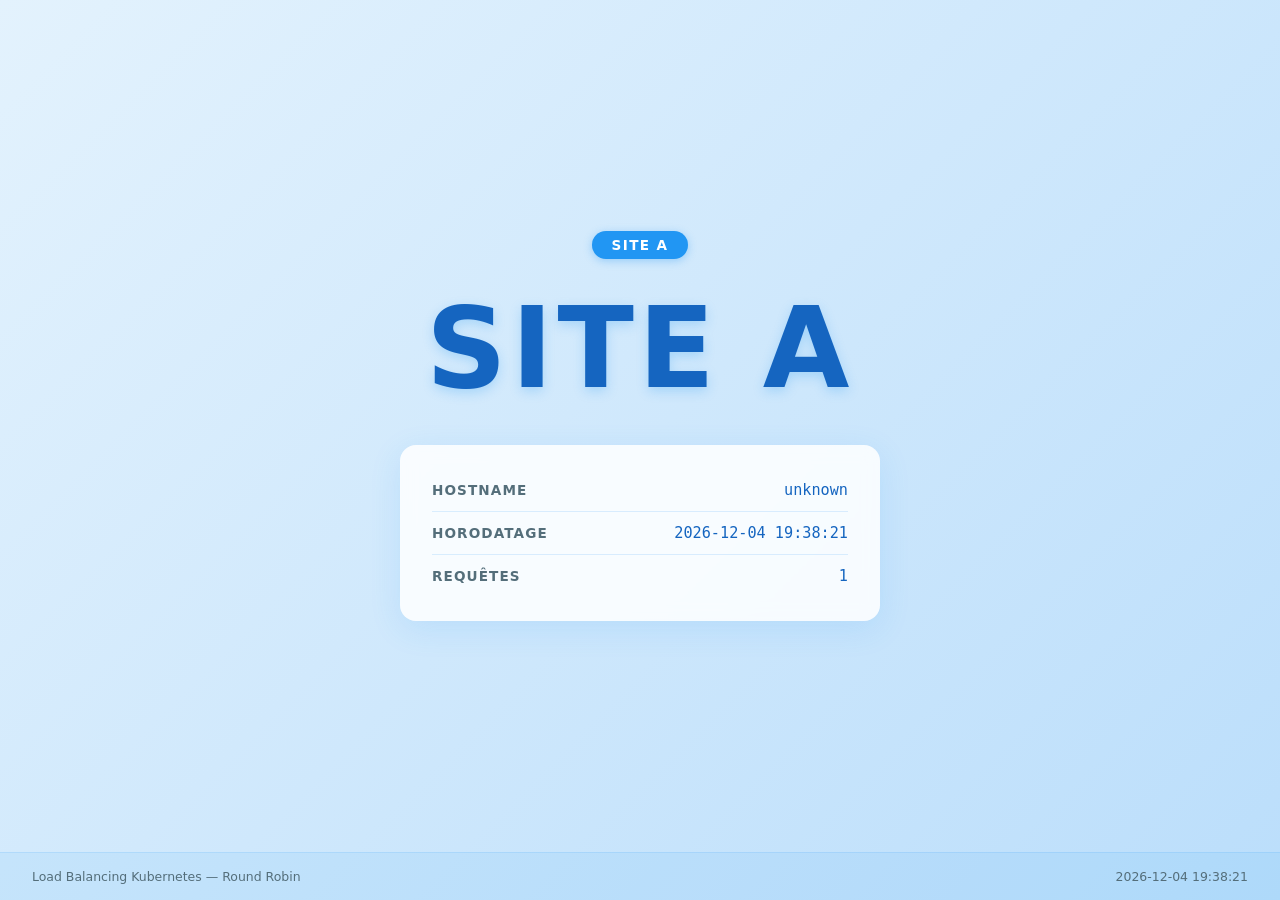
<file: site-a/index.html>
<!DOCTYPE html>
<html lang="fr">
<head>
    <meta charset="UTF-8">
    <meta name="viewport" content="width=device-width, initial-scale=1.0">
    <title>SITE A - Load Balancing Kubernetes</title>
    <link rel="stylesheet" href="style.css">
</head>
<body>
    <main class="container">
        <div class="badge">SITE A</div>
        <h1 class="site-title">SITE A</h1>
        <div class="info-card">
            <div class="info-row">
                <span class="info-label">Hostname</span>
                <span class="info-value" id="hostname">{{HOSTNAME}}</span>
            </div>
            <div class="info-row">
                <span class="info-label">Horodatage</span>
                <span class="info-value" id="timestamp">--</span>
            </div>
            <div class="info-row">
                <span class="info-label">Requêtes</span>
                <span class="info-value" id="request-count">0</span>
            </div>
        </div>
    </main>
    <footer class="footer">
        <span>Load Balancing Kubernetes &mdash; Round Robin</span>
        <span id="footer-timestamp">--</span>
    </footer>
    <script src="script.js"></script>
</body>
</html>
</file>
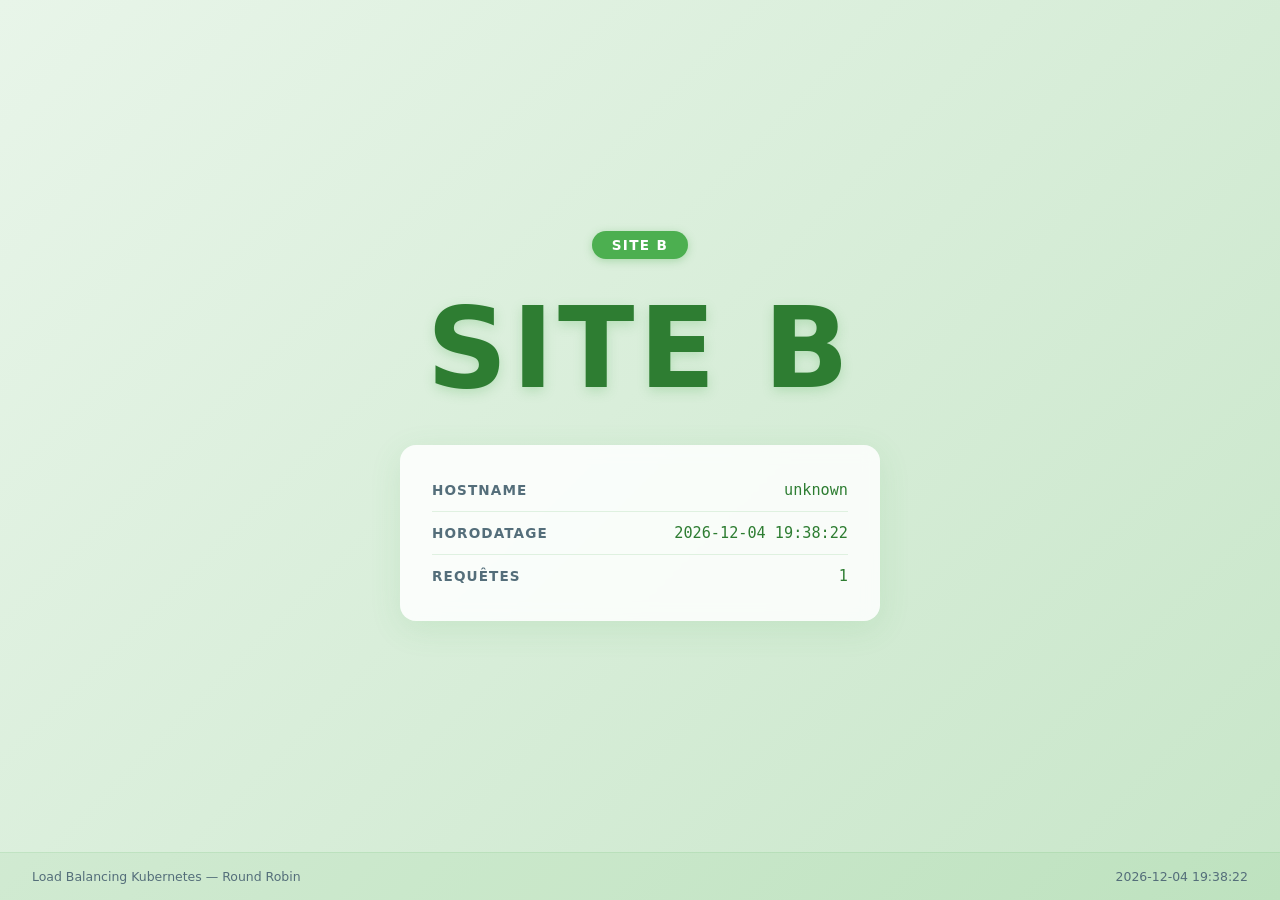
<file: site-b/index.html>
<!DOCTYPE html>
<html lang="fr">
<head>
    <meta charset="UTF-8">
    <meta name="viewport" content="width=device-width, initial-scale=1.0">
    <title>SITE B - Load Balancing Kubernetes</title>
    <link rel="stylesheet" href="style.css">
</head>
<body>
    <main class="container">
        <div class="badge">SITE B</div>
        <h1 class="site-title">SITE B</h1>
        <div class="info-card">
            <div class="info-row">
                <span class="info-label">Hostname</span>
                <span class="info-value" id="hostname">{{HOSTNAME}}</span>
            </div>
            <div class="info-row">
                <span class="info-label">Horodatage</span>
                <span class="info-value" id="timestamp">--</span>
            </div>
            <div class="info-row">
                <span class="info-label">Requêtes</span>
                <span class="info-value" id="request-count">0</span>
            </div>
        </div>
    </main>
    <footer class="footer">
        <span>Load Balancing Kubernetes &mdash; Round Robin</span>
        <span id="footer-timestamp">--</span>
    </footer>
    <script src="script.js"></script>
</body>
</html>
</file>
<file: site-a/style.css>
*,
*::before,
*::after {
    margin: 0;
    padding: 0;
    box-sizing: border-box;
}

:root {
    --color-primary: #2196F3;
    --color-primary-light: #64B5F6;
    --color-primary-dark: #1565C0;
    --color-bg-start: #E3F2FD;
    --color-bg-end: #BBDEFB;
    --color-text: #212121;
    --color-text-secondary: #546E7A;
    --color-card-bg: rgba(255, 255, 255, 0.85);
    --font-family: system-ui, -apple-system, "Segoe UI", Roboto, sans-serif;
}

html, body {
    height: 100%;
    font-family: var(--font-family);
    color: var(--color-text);
}

body {
    display: flex;
    flex-direction: column;
    min-height: 100vh;
    background: linear-gradient(135deg, var(--color-bg-start) 0%, var(--color-bg-end) 100%);
}

/* --- Main container --- */

.container {
    flex: 1;
    display: flex;
    flex-direction: column;
    align-items: center;
    justify-content: center;
    padding: 2rem 1rem;
}

/* --- Badge --- */

.badge {
    display: inline-block;
    padding: 0.4rem 1.2rem;
    margin-bottom: 1.5rem;
    font-size: 0.85rem;
    font-weight: 700;
    letter-spacing: 0.1em;
    text-transform: uppercase;
    color: #ffffff;
    background: var(--color-primary);
    border-radius: 100px;
    box-shadow: 0 2px 8px rgba(33, 150, 243, 0.35);
}

/* --- Title --- */

.site-title {
    font-size: clamp(3rem, 10vw, 7rem);
    font-weight: 900;
    letter-spacing: 0.04em;
    text-transform: uppercase;
    color: var(--color-primary-dark);
    text-shadow: 0 4px 12px rgba(33, 150, 243, 0.25);
    text-align: center;
    margin-bottom: 2rem;
}

/* --- Info card --- */

.info-card {
    width: 100%;
    max-width: 480px;
    background: var(--color-card-bg);
    border-radius: 16px;
    padding: 1.5rem 2rem;
    box-shadow: 0 8px 32px rgba(33, 150, 243, 0.12);
    backdrop-filter: blur(8px);
}

.info-row {
    display: flex;
    justify-content: space-between;
    align-items: center;
    padding: 0.75rem 0;
}

.info-row + .info-row {
    border-top: 1px solid rgba(33, 150, 243, 0.15);
}

.info-label {
    font-size: 0.85rem;
    font-weight: 600;
    text-transform: uppercase;
    letter-spacing: 0.08em;
    color: var(--color-text-secondary);
}

.info-value {
    font-size: 0.95rem;
    font-weight: 500;
    font-family: "SF Mono", "Cascadia Code", "Fira Code", Consolas, monospace;
    color: var(--color-primary-dark);
    word-break: break-all;
    text-align: right;
}

/* --- Footer --- */

.footer {
    display: flex;
    justify-content: space-between;
    align-items: center;
    padding: 1rem 2rem;
    font-size: 0.78rem;
    color: var(--color-text-secondary);
    background: rgba(33, 150, 243, 0.08);
    border-top: 1px solid rgba(33, 150, 243, 0.12);
}

/* --- Responsive --- */

@media (max-width: 480px) {
    .info-card {
        padding: 1rem 1.25rem;
    }

    .footer {
        flex-direction: column;
        gap: 0.3rem;
        text-align: center;
    }
}
</file>
<file: site-b/style.css>
*,
*::before,
*::after {
    margin: 0;
    padding: 0;
    box-sizing: border-box;
}

:root {
    --color-primary: #4CAF50;
    --color-primary-light: #81C784;
    --color-primary-dark: #2E7D32;
    --color-bg-start: #E8F5E9;
    --color-bg-end: #C8E6C9;
    --color-text: #212121;
    --color-text-secondary: #546E7A;
    --color-card-bg: rgba(255, 255, 255, 0.85);
    --font-family: system-ui, -apple-system, "Segoe UI", Roboto, sans-serif;
}

html, body {
    height: 100%;
    font-family: var(--font-family);
    color: var(--color-text);
}

body {
    display: flex;
    flex-direction: column;
    min-height: 100vh;
    background: linear-gradient(135deg, var(--color-bg-start) 0%, var(--color-bg-end) 100%);
}

/* --- Main container --- */

.container {
    flex: 1;
    display: flex;
    flex-direction: column;
    align-items: center;
    justify-content: center;
    padding: 2rem 1rem;
}

/* --- Badge --- */

.badge {
    display: inline-block;
    padding: 0.4rem 1.2rem;
    margin-bottom: 1.5rem;
    font-size: 0.85rem;
    font-weight: 700;
    letter-spacing: 0.1em;
    text-transform: uppercase;
    color: #ffffff;
    background: var(--color-primary);
    border-radius: 100px;
    box-shadow: 0 2px 8px rgba(76, 175, 80, 0.35);
}

/* --- Title --- */

.site-title {
    font-size: clamp(3rem, 10vw, 7rem);
    font-weight: 900;
    letter-spacing: 0.04em;
    text-transform: uppercase;
    color: var(--color-primary-dark);
    text-shadow: 0 4px 12px rgba(76, 175, 80, 0.25);
    text-align: center;
    margin-bottom: 2rem;
}

/* --- Info card --- */

.info-card {
    width: 100%;
    max-width: 480px;
    background: var(--color-card-bg);
    border-radius: 16px;
    padding: 1.5rem 2rem;
    box-shadow: 0 8px 32px rgba(76, 175, 80, 0.12);
    backdrop-filter: blur(8px);
}

.info-row {
    display: flex;
    justify-content: space-between;
    align-items: center;
    padding: 0.75rem 0;
}

.info-row + .info-row {
    border-top: 1px solid rgba(76, 175, 80, 0.15);
}

.info-label {
    font-size: 0.85rem;
    font-weight: 600;
    text-transform: uppercase;
    letter-spacing: 0.08em;
    color: var(--color-text-secondary);
}

.info-value {
    font-size: 0.95rem;
    font-weight: 500;
    font-family: "SF Mono", "Cascadia Code", "Fira Code", Consolas, monospace;
    color: var(--color-primary-dark);
    word-break: break-all;
    text-align: right;
}

/* --- Footer --- */

.footer {
    display: flex;
    justify-content: space-between;
    align-items: center;
    padding: 1rem 2rem;
    font-size: 0.78rem;
    color: var(--color-text-secondary);
    background: rgba(76, 175, 80, 0.08);
    border-top: 1px solid rgba(76, 175, 80, 0.12);
}

/* --- Responsive --- */

@media (max-width: 480px) {
    .info-card {
        padding: 1rem 1.25rem;
    }

    .footer {
        flex-direction: column;
        gap: 0.3rem;
        text-align: center;
    }
}
</file>
